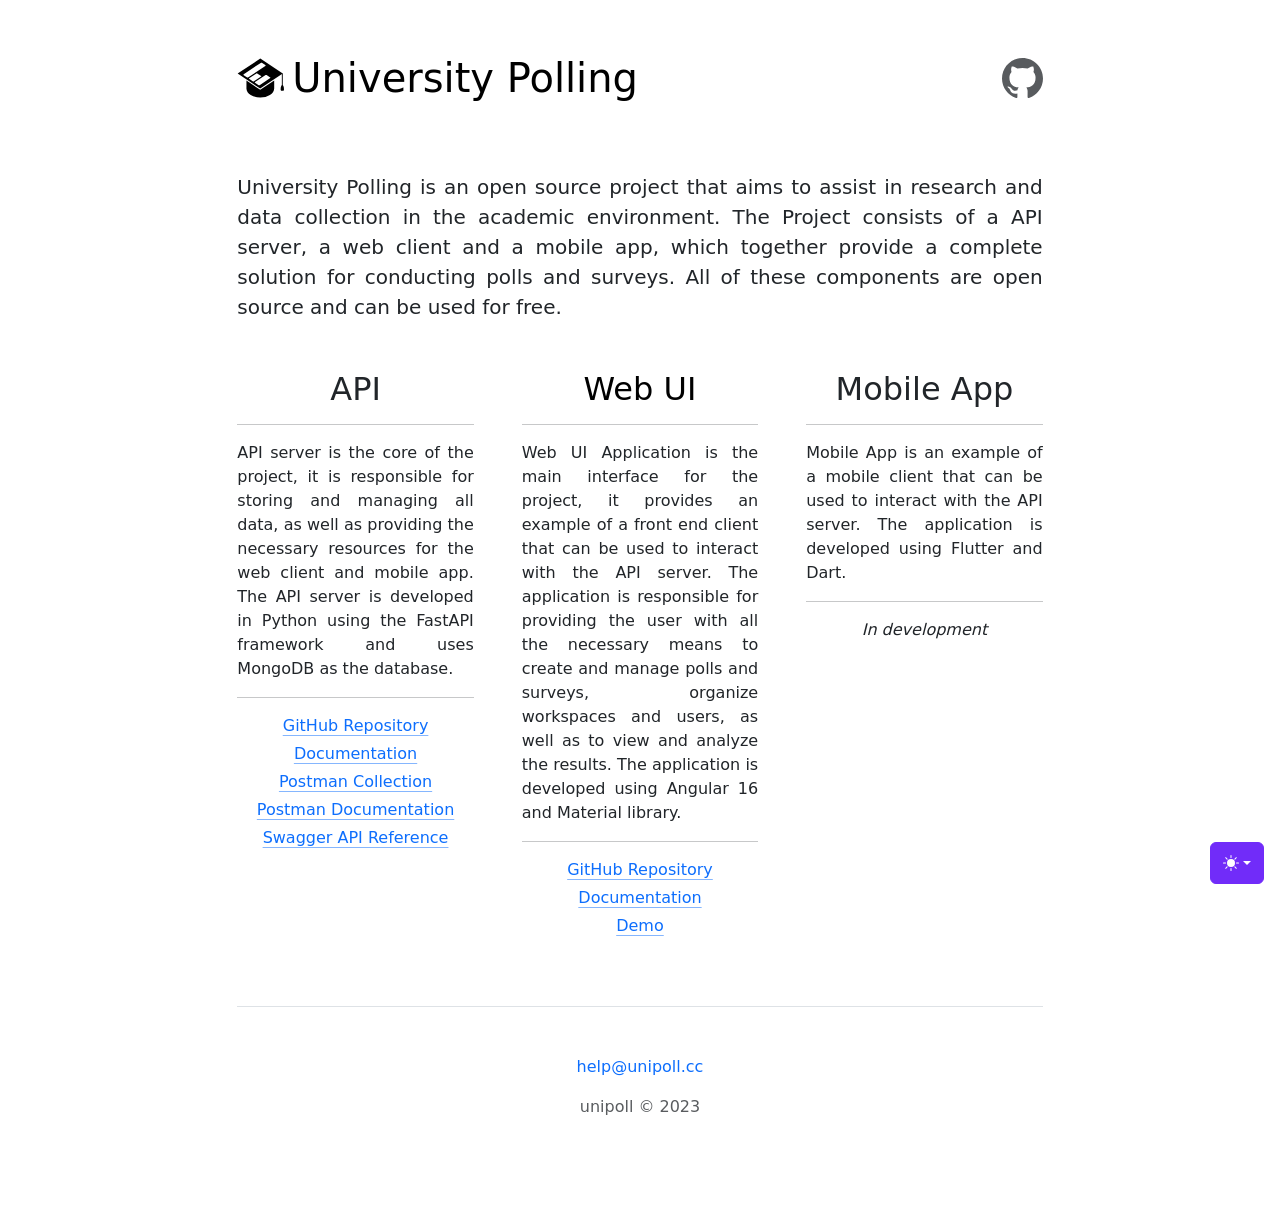
<file: index.html>
<!doctype html>
<html lang="en" data-bs-theme="auto">

<head>
  <script src="../assets/js/color-modes.js"></script>
  <meta charset="utf-8">
  <meta name="viewport" content="width=device-width, initial-scale=1">
  <meta name="description" content="University Polling">
  <meta name="author" content="unipoll">
  <title>University Polling</title>
  <link href="../assets/bootstrap/css/bootstrap.min.css" rel="stylesheet">
  <link href="../assets/css/styles.css" rel="stylesheet">
  <script src="../assets/bootstrap/js/bootstrap.bundle.min.js"></script>
  <link rel="icon" href="assets/favicon/favicon.ico">
</head>

<body>
  <svg xmlns="http://www.w3.org/2000/svg" class="d-none">
    <symbol id="check2" viewBox="0 0 16 16">
      <path
        d="M13.854 3.646a.5.5 0 0 1 0 .708l-7 7a.5.5 0 0 1-.708 0l-3.5-3.5a.5.5 0 1 1 .708-.708L6.5 10.293l6.646-6.647a.5.5 0 0 1 .708 0z" />
    </symbol>
    <symbol id="circle-half" viewBox="0 0 16 16">
      <path d="M8 15A7 7 0 1 0 8 1v14zm0 1A8 8 0 1 1 8 0a8 8 0 0 1 0 16z" />
    </symbol>
    <symbol id="moon-stars-fill" viewBox="0 0 16 16">
      <path
        d="M6 .278a.768.768 0 0 1 .08.858 7.208 7.208 0 0 0-.878 3.46c0 4.021 3.278 7.277 7.318 7.277.527 0 1.04-.055 1.533-.16a.787.787 0 0 1 .81.316.733.733 0 0 1-.031.893A8.349 8.349 0 0 1 8.344 16C3.734 16 0 12.286 0 7.71 0 4.266 2.114 1.312 5.124.06A.752.752 0 0 1 6 .278z" />
      <path
        d="M10.794 3.148a.217.217 0 0 1 .412 0l.387 1.162c.173.518.579.924 1.097 1.097l1.162.387a.217.217 0 0 1 0 .412l-1.162.387a1.734 1.734 0 0 0-1.097 1.097l-.387 1.162a.217.217 0 0 1-.412 0l-.387-1.162A1.734 1.734 0 0 0 9.31 6.593l-1.162-.387a.217.217 0 0 1 0-.412l1.162-.387a1.734 1.734 0 0 0 1.097-1.097l.387-1.162zM13.863.099a.145.145 0 0 1 .274 0l.258.774c.115.346.386.617.732.732l.774.258a.145.145 0 0 1 0 .274l-.774.258a1.156 1.156 0 0 0-.732.732l-.258.774a.145.145 0 0 1-.274 0l-.258-.774a1.156 1.156 0 0 0-.732-.732l-.774-.258a.145.145 0 0 1 0-.274l.774-.258c.346-.115.617-.386.732-.732L13.863.1z" />
    </symbol>
    <symbol id="sun-fill" viewBox="0 0 16 16">
      <path
        d="M8 12a4 4 0 1 0 0-8 4 4 0 0 0 0 8zM8 0a.5.5 0 0 1 .5.5v2a.5.5 0 0 1-1 0v-2A.5.5 0 0 1 8 0zm0 13a.5.5 0 0 1 .5.5v2a.5.5 0 0 1-1 0v-2A.5.5 0 0 1 8 13zm8-5a.5.5 0 0 1-.5.5h-2a.5.5 0 0 1 0-1h2a.5.5 0 0 1 .5.5zM3 8a.5.5 0 0 1-.5.5h-2a.5.5 0 0 1 0-1h2A.5.5 0 0 1 3 8zm10.657-5.657a.5.5 0 0 1 0 .707l-1.414 1.415a.5.5 0 1 1-.707-.708l1.414-1.414a.5.5 0 0 1 .707 0zm-9.193 9.193a.5.5 0 0 1 0 .707L3.05 13.657a.5.5 0 0 1-.707-.707l1.414-1.414a.5.5 0 0 1 .707 0zm9.193 2.121a.5.5 0 0 1-.707 0l-1.414-1.414a.5.5 0 0 1 .707-.707l1.414 1.414a.5.5 0 0 1 0 .707zM4.464 4.465a.5.5 0 0 1-.707 0L2.343 3.05a.5.5 0 1 1 .707-.707l1.414 1.414a.5.5 0 0 1 0 .708z" />
    </symbol>
  </svg>

  <div class="dropdown position-fixed bottom-0 end-0 mb-3 me-3 bd-mode-toggle">
    <button class="btn btn-bd-primary py-2 dropdown-toggle d-flex align-items-center" id="bd-theme" type="button"
      aria-expanded="false" data-bs-toggle="dropdown" aria-label="Toggle theme (auto)">
      <svg class="bi my-1 theme-icon-active" width="1em" height="1em">
        <use href="#circle-half"></use>
      </svg>
      <span class="visually-hidden" id="bd-theme-text">Toggle theme</span>
    </button>
    <ul class="dropdown-menu dropdown-menu-end shadow" aria-labelledby="bd-theme-text">
      <li>
        <button type="button" class="dropdown-item d-flex align-items-center" data-bs-theme-value="light"
          aria-pressed="false">
          <svg class="bi me-2 opacity-50 theme-icon" width="1em" height="1em">
            <use href="#sun-fill"></use>
          </svg>
          Light
          <svg class="bi ms-auto d-none" width="1em" height="1em">
            <use href="#check2"></use>
          </svg>
        </button>
      </li>
      <li>
        <button type="button" class="dropdown-item d-flex align-items-center" data-bs-theme-value="dark"
          aria-pressed="false">
          <svg class="bi me-2 opacity-50 theme-icon" width="1em" height="1em">
            <use href="#moon-stars-fill"></use>
          </svg>
          Dark
          <svg class="bi ms-auto d-none" width="1em" height="1em">
            <use href="#check2"></use>
          </svg>
        </button>
      </li>
      <li>
        <button type="button" class="dropdown-item d-flex align-items-center active" data-bs-theme-value="auto"
          aria-pressed="true">
          <svg class="bi me-2 opacity-50 theme-icon" width="1em" height="1em">
            <use href="#circle-half"></use>
          </svg>
          Auto
          <svg class="bi ms-auto d-none" width="1em" height="1em">
            <use href="#check2"></use>
          </svg>
        </button>
      </li>
    </ul>
  </div>

  <div class="col-lg-8 mx-auto p-4 py-md-5">
    <header class="d-flex justify-content-between align-items-center pb-3 mb-5">
      <a href="/" class="d-flex align-items-center text-body-emphasis text-decoration-none">
        <img id="logo" class="bi me-2" height="40" src="assets/brand/icon-outline.svg" />
        <span class="fs-1">University Polling</span>
      </a>
      <a href="https://github.com/unipoll" class="d-flex align-items-center text-body-secondary text-decoration-none">
        <svg xmlns="http://www.w3.org/2000/svg" height="40" class="navbar-nav-svg" viewBox="0 0 512 499.36" role="img"><title>GitHub</title><path fill="currentColor" fill-rule="evenodd" d="M256 0C114.64 0 0 114.61 0 256c0 113.09 73.34 209 175.08 242.9 12.8 2.35 17.47-5.56 17.47-12.34 0-6.08-.22-22.18-.35-43.54-71.2 15.49-86.2-34.34-86.2-34.34-11.64-29.57-28.42-37.45-28.42-37.45-23.27-15.84 1.73-15.55 1.73-15.55 25.69 1.81 39.21 26.38 39.21 26.38 22.84 39.12 59.92 27.82 74.5 21.27 2.33-16.54 8.94-27.82 16.25-34.22-56.84-6.43-116.6-28.43-116.6-126.49 0-27.95 10-50.8 26.35-68.69-2.63-6.48-11.42-32.5 2.51-67.75 0 0 21.49-6.88 70.4 26.24a242.65 242.65 0 0 1 128.18 0c48.87-33.13 70.33-26.24 70.33-26.24 14 35.25 5.18 61.27 2.55 67.75 16.41 17.9 26.31 40.75 26.31 68.69 0 98.35-59.85 120-116.88 126.32 9.19 7.9 17.38 23.53 17.38 47.41 0 34.22-.31 61.83-.31 70.23 0 6.85 4.61 14.81 17.6 12.31C438.72 464.97 512 369.08 512 256.02 512 114.62 397.37 0 256 0z"></path></svg>
      </a>
    </header>

    <main>
      <p class="fs-5 col-md-12 mb-5" style="text-align: justify;">
        University Polling is an open source project that aims to assist in research and data collection in the academic environment.
        The Project consists of a API server, a web client and a mobile app, which together provide a complete solution for conducting polls and surveys.
        All of these components are open source and can be used for free.
      </p>

      <div class="row g-5">
        <!-- API Section -->
        <div class="col-md-4">
          <h2 class="text-center">API</h2>
          <hr />
          <p style="text-align: justify;">
            API server is the core of the project, it is responsible for storing and managing all data, as well as providing the necessary resources for the web client and mobile app.
            The API server is developed in Python using the FastAPI framework and uses MongoDB as the database.
          </p>
          <hr />
          <ul class="text-center list-unstyled ps-0">
            <li>
              <a class="icon-link mb-1" href="https://github.com/unipoll/API" rel="noopener"
                target="_blank">
                GitHub Repository
              </a>
            </li>
            <li>
              <a class="icon-link mb-1" href="https://docs.unipoll.cc/api-docs" rel="noopener"
                target="_blank">
                Documentation
              </a>
            </li>
            <li>
              <a class="icon-link mb-1" href="https://unipoll.postman.co/workspace/API~149a004e-9e96-46b3-8458-a4c6c3f6fd78" rel="noopener"
                target="_blank">
                Postman Collection
              </a>
            </li>
            <li>
              <a class="icon-link mb-1" href="https://documenter.getpostman.com/view/19614303/2s9YR6ZDRA" rel="noopener"
                target="_blank">
                Postman Documentation
              </a>
            </li>
            <li>
              <a class="icon-link mb-1" href="https://api.unipoll.cc/docs" rel="noopener"
                target="_blank">
                Swagger API Reference
              </a>
            </li>
          </ul>
        </div>
        <!-- Web App Section -->
        <div class="col-md-4">
          <h2 class="text-center text-body-emphasis">Web UI</h2>
          <hr />
          <p style="text-align: justify;">
            Web UI Application is the main interface for the project, it provides an example of a front end client that can be used to interact with the API server.
            The application is responsible for providing the user with all the necessary means to create and manage polls and surveys, organize workspaces and users, as well as to view and analyze the results.
            The application is developed using Angular 16 and Material library.
          </p>
          <hr />
          <ul class="text-center list-unstyled ps-0">
            <li>
              <a class="icon-link mb-1" href="https://github.com/unipoll/Angular" rel="noopener"
                target="_blank">
                GitHub Repository
              </a>
            </li>
            <li>
              <a class="icon-link mb-1" href="https://docs.unipoll.cc/web-app-docs" rel="noopener"
                target="_blank">
                Documentation
              </a>
            </li>
            <li>
              <a class="icon-link mb-1" href="https://app.unipoll.cc" rel="noopener"
                target="_blank">
                Demo
              </a>
            </li>
          </ul>
        </div>
        <!-- Mobile App Section -->
        <div class="col-md-4">
          <h2 class="text-center">Mobile App</h2>
          <hr />
          <p style="text-align: justify;">
            Mobile App is an example of a mobile client that can be used to interact with the API server.
            The application is developed using Flutter and Dart.
          </p>
          <hr />
          <ul class="text-center list-unstyled ps-0">
            <li>
              <span><i>In development</i></span>
            </li>
          </ul>
        </div>

      </div>
    </main>

    <footer class="pt-5 my-5 text-body-secondary border-top text-center">
      <p><a href="help@unipoll.cc" class="text-decoration-none">help@unipoll.cc</a></p>
      <p>unipoll &copy; 2023</p>
    </footer>
  </div>
</body>
</html>
</file>
<file: assets/css/styles.css>
.bd-placeholder-img {
    font-size: 1.125rem;
    text-anchor: middle;
    -webkit-user-select: none;
    -moz-user-select: none;
    user-select: none;
}

@media (min-width: 768px) {
    .bd-placeholder-img-lg {
        font-size: 3.5rem;
    }
}

/* Invert image on dark mode */
@media (prefers-color-scheme: dark) {
    #logo {
        filter: invert(1) grayscale(1) contrast(1.2);
    }
}

.b-example-divider {
    width: 100%;
    height: 3rem;
    background-color: rgba(0, 0, 0, .1);
    border: solid rgba(0, 0, 0, .15);
    border-width: 1px 0;
    box-shadow: inset 0 .5em 1.5em rgba(0, 0, 0, .1), inset 0 .125em .5em rgba(0, 0, 0, .15);
}

.b-example-vr {
    flex-shrink: 0;
    width: 1.5rem;
    height: 100vh;
}

.bi {
    vertical-align: -.125em;
    fill: currentColor;
}

.nav-scroller {
    position: relative;
    z-index: 2;
    height: 2.75rem;
    overflow-y: hidden;
}

.nav-scroller .nav {
    display: flex;
    flex-wrap: nowrap;
    padding-bottom: 1rem;
    margin-top: -1px;
    overflow-x: auto;
    text-align: center;
    white-space: nowrap;
    -webkit-overflow-scrolling: touch;
}

.btn-bd-primary {
    --bd-violet-bg: #712cf9;
    --bd-violet-rgb: 112.520718, 44.062154, 249.437846;

    --bs-btn-font-weight: 600;
    --bs-btn-color: var(--bs-white);
    --bs-btn-bg: var(--bd-violet-bg);
    --bs-btn-border-color: var(--bd-violet-bg);
    --bs-btn-hover-color: var(--bs-white);
    --bs-btn-hover-bg: #6528e0;
    --bs-btn-hover-border-color: #6528e0;
    --bs-btn-focus-shadow-rgb: var(--bd-violet-rgb);
    --bs-btn-active-color: var(--bs-btn-hover-color);
    --bs-btn-active-bg: #5a23c8;
    --bs-btn-active-border-color: #5a23c8;
}

.bd-mode-toggle {
    z-index: 1500;
}
</file>
